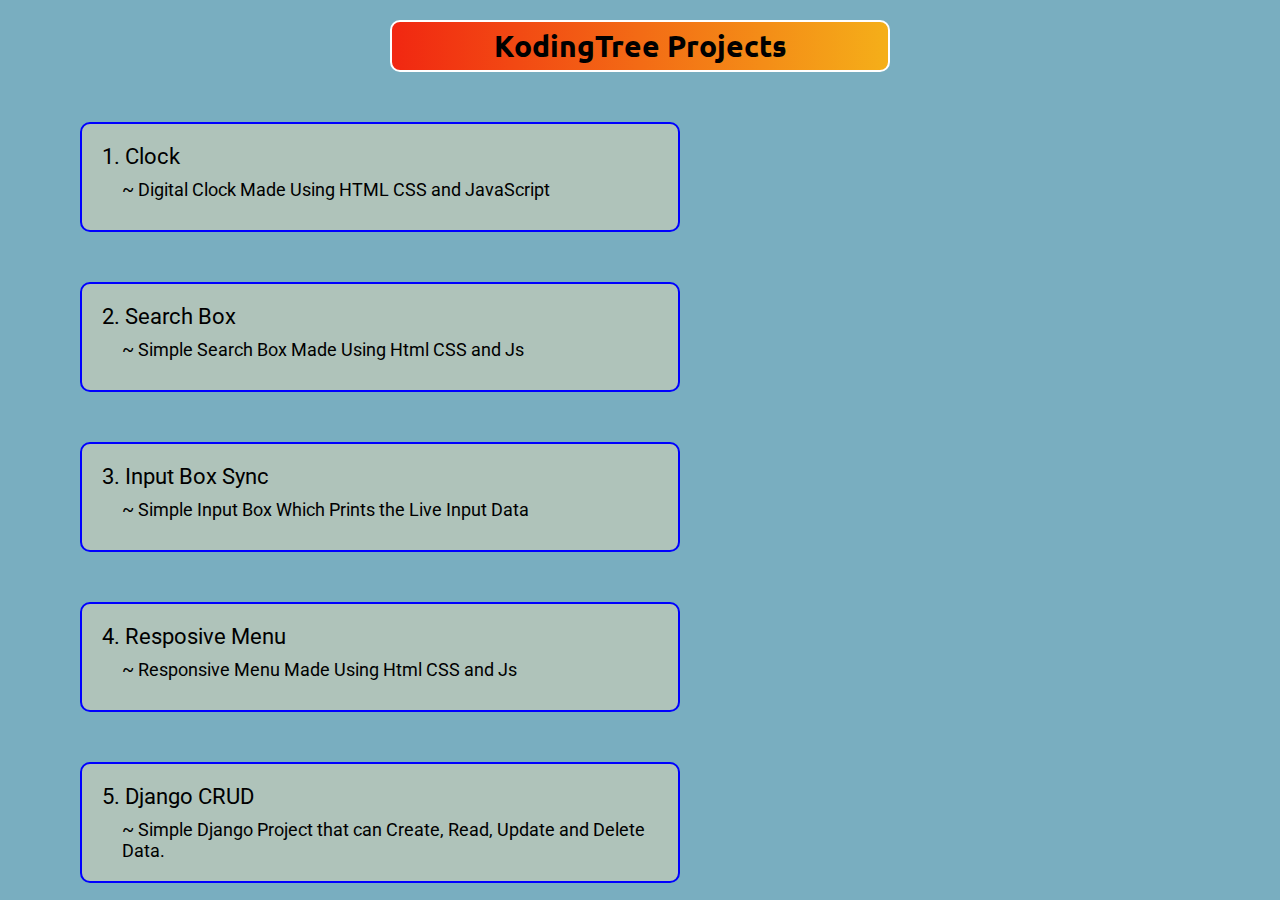
<file: index.html>
<!DOCTYPE html>
<html lang="en">

<head>
    <meta charset="UTF-8">
    <meta http-equiv="X-UA-Compatible" content="IE=edge">
    <meta name="viewport" content="width=device-width, initial-scale=1.0">
    <link rel="shortcut icon" href="./img/logo.png" type="image/x-icon">
    <link rel="preconnect" href="https://fonts.gstatic.com">
    <link href="https://fonts.googleapis.com/css2?family=Ubuntu&display=swap" rel="stylesheet">
    <link rel="preconnect" href="https://fonts.gstatic.com">
    <link href="https://fonts.googleapis.com/css2?family=Roboto&display=swap" rel="stylesheet">
    <!-- <link rel="stylesheet" href="./css/bootstrap.css"> -->
    <!-- <link rel="stylesheet" href="./css/bootstrap.css"> -->
    <!-- <link rel="stylesheet" href="./css/newfa.min.css"> -->
    <link rel="stylesheet" href="./css/style.css">
    <title>KodingTree Projects</title>
</head>

<body>
    <div class="head-area">
        <h3>KodingTree Projects</h3>
    </div>

    <div class="container">
        <div class="projects">
            <a href="./projects/clock/index.html" target="_blank" class="h4 "> 1. Clock </a>
            <p>Digital Clock Made Using HTML CSS and JavaScript</p>
        </div>
        <div class="projects">
            <a href="./projects/searchbox/index.html" target="_blank" class="h4 ">2. Search Box</a>
            <p>Simple Search Box Made Using Html CSS and Js</p>
        </div>

        <div class="projects">
            <a href="./projects/live-input/index.html" target="_blank" class="h4 ">3. Input Box Sync</a>
            <p>Simple Input Box Which Prints the Live Input Data </p>
        </div>
        <div class="projects">
            <a href="./projects/menu/index.html" target="_blank" class="h4 ">4. Resposive Menu</a>
            <p>Responsive Menu Made Using Html CSS and Js </p>
        </div>
        <div class="projects">
            <a href ="https://kodingtree.herokuapp.com" target="_blank" class="h4 ">5. Django CRUD</a>
            <p>Simple Django Project that can Create, Read, Update and Delete Data. </p>
        </div>
        



    </div>




    <!-- Importing js -->
    <!-- <script src="./js/bootstrap.js"></script> -->
    <!-- <script src="./js/fa-all.js"></script> -->
    <script src="./js/main.js"></script>
</body>

</html>
</file>
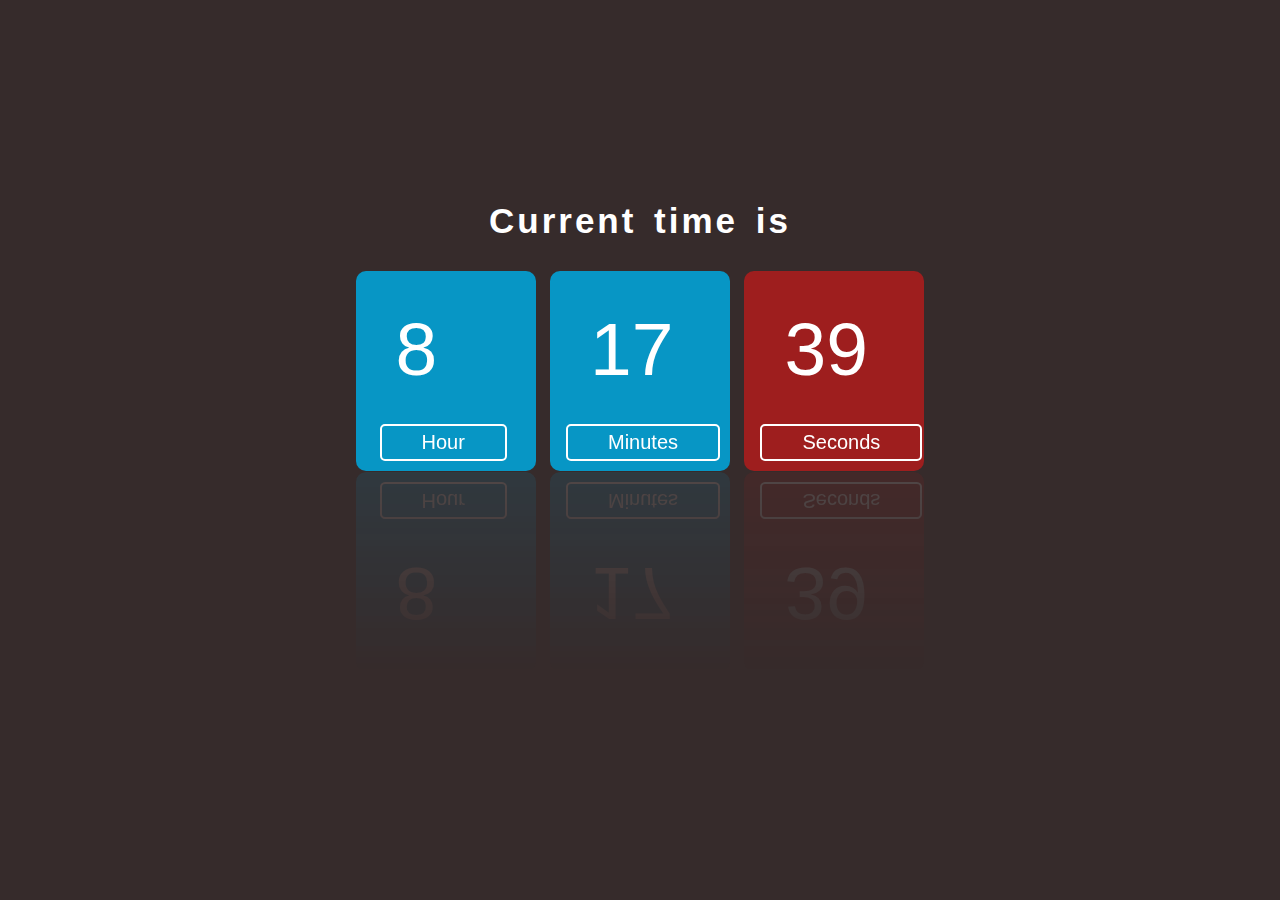
<file: projects/clock/index.html>
<!DOCTYPE html>
<html lang="en">
<head>
    <meta charset="UTF-8">
    <meta http-equiv="X-UA-Compatible" content="IE=edge">
    <meta name="viewport" content="width=device-width, initial-scale=1.0">
    <link rel="shortcut icon" href="../../img/logo.png" type="image/x-icon">
    <!-- <link rel="stylesheet" href="../../others/all.min.css"> -->
    <!-- <link rel="stylesheet" href="../../others/bootstrap.min.css"> -->
    <link rel="stylesheet" href="./style.css">
    <title>Digital Clock</title>
</head>
<body>
    <!-- why is tjis noe worm -->
    <div class="mainCont">
        <h3 class="">Current time is</h3>
        <div id="hour">
            <span id="kthour">8</span>
            <span class="title">Hour</span>
        </div>
        <div id="minutes">
            <span id="ktminutes">17</span>
            <span class="title">Minutes</span>
        </div>
        <div id="seconds">
            <span id="ktseconds">39</span>
            <span class="title">Seconds</span>
        </div>
    </div>
    






    <!-- Importing JavaScripts -->
    <!-- <script src="../others/jquery.js"></script> -->
    <!-- <script src="../../others/all.min.js"></script> -->
    <!-- <script src="../../others/bootstrap.bundle.min.js"></script> -->
    <script src="./main.js"></script>
</body>
</html>
</file>
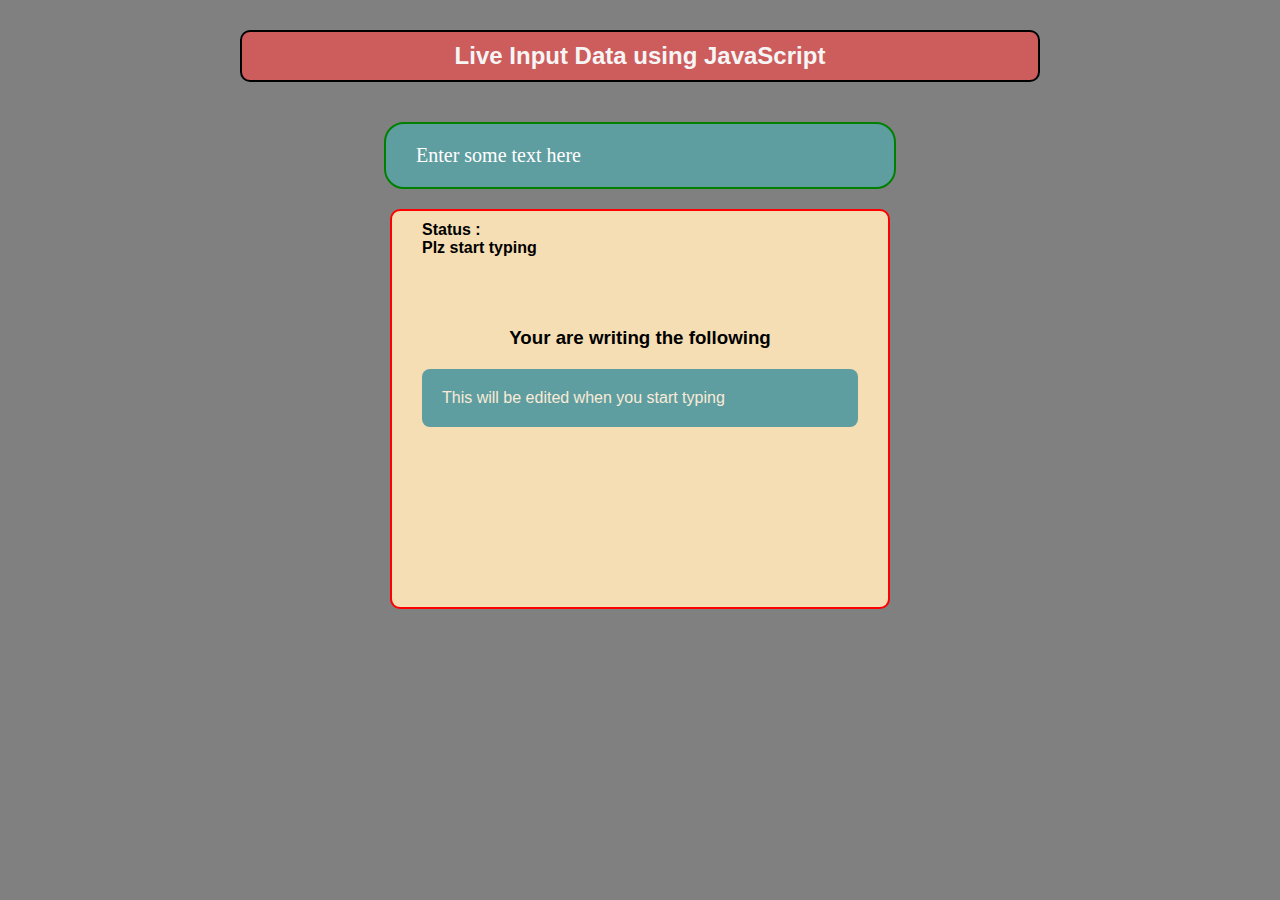
<file: projects/live-input/index.html>
<!DOCTYPE html>
<html lang="en">
<head>
    <meta charset="UTF-8">
    <meta http-equiv="X-UA-Compatible" content="IE=edge">
    <meta name="viewport" content="width=device-width, initial-scale=1.0">
    <link rel="shortcut icon" href="../../img/logo.png" type="image/x-icon">
    <title>Live Input</title>
    <link rel="stylesheet" href="style.css">
</head>
<body>
    <div class="header">
        <h2>Live Input Data using JavaScript</h2>
    </div>

    <div class="content">
        <form action="">
            <input type="text" name="" id="name" autocomplete="off" placeholder="Enter some text here" onkeydown="ktdown()" onkeyup="ktup()" >

        </form>
    </div>

    <div class="result">
        <h4>Status : <p id="status"> your status will be updated here</p></h4>
        <h3>Your are writing the following</h3>
        <p id="resultarea">This will be edited when you start typing</p>
    </div>
    <!-- <button id="testbtn" onclick="ktup()">Click me</button> -->

<script src="main.js"></script>

</body>
</html>
</file>
<file: css/style.css>
* {
    margin: 0;
    padding: 0;
    box-sizing: border-box;
}
body {
    background-color: wheat;
    background-color: rgba(100, 162, 182, 0.868);
    color: black ;
    font-family: 'Roboto', sans-serif;
}

a {
    text-decoration: none;
}

.head-area {
    position: sticky;
    top: 20px;
    background: linear-gradient(to right, #f12711, #f5af19);
    border: 2px solid white;
    border-radius: 10px;
    width: 500px;
    padding: 5px 10px;
    margin: 10px auto;
}
.head-area h3 {
    font-family: 'Ubuntu', sans-serif;
    /* color: inherit; */
    text-align: center;
    font-size: 30px;
}

.container {
    display: flex;
    flex-wrap: wrap;
}
.projects {
    /* background: linear-gradient(to right, #8f8f8d7e, #f0505362); */
    background-color: rgba(245, 222, 179, 0.431);
    min-height: 110px;
    /* color: black; */
    border: 2px solid blue;
    width: 600px;
    border-radius: 10px;
    max-width: 600px;
    padding: 20px;
    margin-top: 50px;
    margin-left: 80px;
}
.projects a {
    color: black;
    font-size: 22px;
    transition: .5s;
}
.projects a:hover {
    color: rgb(181, 7, 7);
}
.projects p {
    font-size: 18px;
    /* color: rgb(209, 205, 205); */
    margin-left: 20px;
    margin-top: 10px;
    /* color: rgb(216, 216, 216); */
}
.projects p::before{
    content: '~   ';
}
</file>
<file: projects/clock/style.css>
body {
    /* background-color: rosybrown; */
    /* background-colo
    r: var(--bs-dark); */
    background-color: rgb(54, 43, 43);
    color: white;
    display: flex;
    align-items: center;
    justify-content: center;
    height: 70vh;
    /* width: 100vw; */
    /* width: 100%; */
    font-family: 'Roboto', sans-serif;
}

.mainCont div {
    display: inline-block;
}

.mainCont h3 {
    font-size: 35px;
    letter-spacing: 3px;
    word-spacing: 5px;
    margin: 30px 0px;
    text-align: center;
}
.mainCont div {
    -webkit-box-reflect: below 1px linear-gradient(transparent, #0002);
}
#hour, #minutes, #seconds {
    height: 200px;
    width: 180px;
    margin: 0px 5px;
    border-radius: 10px;
    position: relative;
}


#hour {
    /* background-color: var(--bs-blue); */
    background-color: rgb(7, 150, 197);
    /* padding: 70px 60px; */
    /* margin: 0px 5px; */
}

#minutes {
    /* background-color: var(--bs-blue); */
    background-color: rgb(7, 150, 197);

    /* padding: 70px 60px; */
    /* margin: 0px 5px; */
}

#seconds {
    /* background-color: var(--bs-red); */
    background-color: rgb(158, 30, 30);
    /* padding: 70px 60px; */
    /* margin:  0px 5px; */
}

#kthour, #ktseconds, #ktminutes {
    font-size: 75px;
    position: absolute;
    top: 35px;
    left: 40px;
    /* text-align: center; */
}
#kthour {
    left: 40px;
}

#hour .title {
    left: 24px;
}

.title {
    /* margin-top: 40px; */
    position: absolute;
    bottom: 10px;
    border: 2px solid;
    border-radius: 5px;
    left: 16px;
    font-size: 20px;
    padding: 5px 40px;
    /* text-align: center; */
}
</file>
<file: projects/live-input/style.css>
* {
  margin: 0;
  padding: 0;
  box-sizing: border-box;
}
body {
  background-color: grey;
  color: whitesmoke;
  font-family: sans-serif;
}
.header {
  text-align: center;
  margin-top: 30px;
  width: 800px;
  padding: 10px;
  background-color: indianred;
  margin: auto;
  margin-top: 30px;
  border-radius: 10px;
  border: 2px solid black;
}
.header h2., .content h2 {
  text-align: center;
  /* display: inline-block; */
}

.content {
  margin-top: 30px;
  text-align: center;

}
input {
  font-size: 20px;
  width: 40%;
  padding: 20px 30px;
  outline: none;
  margin-top: 10px;
  background-color: cadetblue;
  border: 2px solid green;
  margin-bottom: 20px;
  border-radius: 20px;
  color: white;
}
::placeholder {
  color: white;
  font-family: tahoma;
}
.result {
  height: 400px;
  background-color: wheat;
  margin: auto;
  width: 500px;
  border-radius: 10px;
  border: 2px solid red;
}
.result h3 {
  margin-top: 40px;
  text-align: center;
  padding-top: 30px;
  color: black;
}
.result h4 {
  color: black;
  /* margin-top: 20px; */
  padding-top: 10px;
  padding-left: 30px;
  display: inline-block;
}

#resultarea {
  color: black;
  padding: 20px;
  margin: 20px 30px;
  background-color: cadetblue;
  border-radius: 8px;
  color: antiquewhite;
}
</file>
